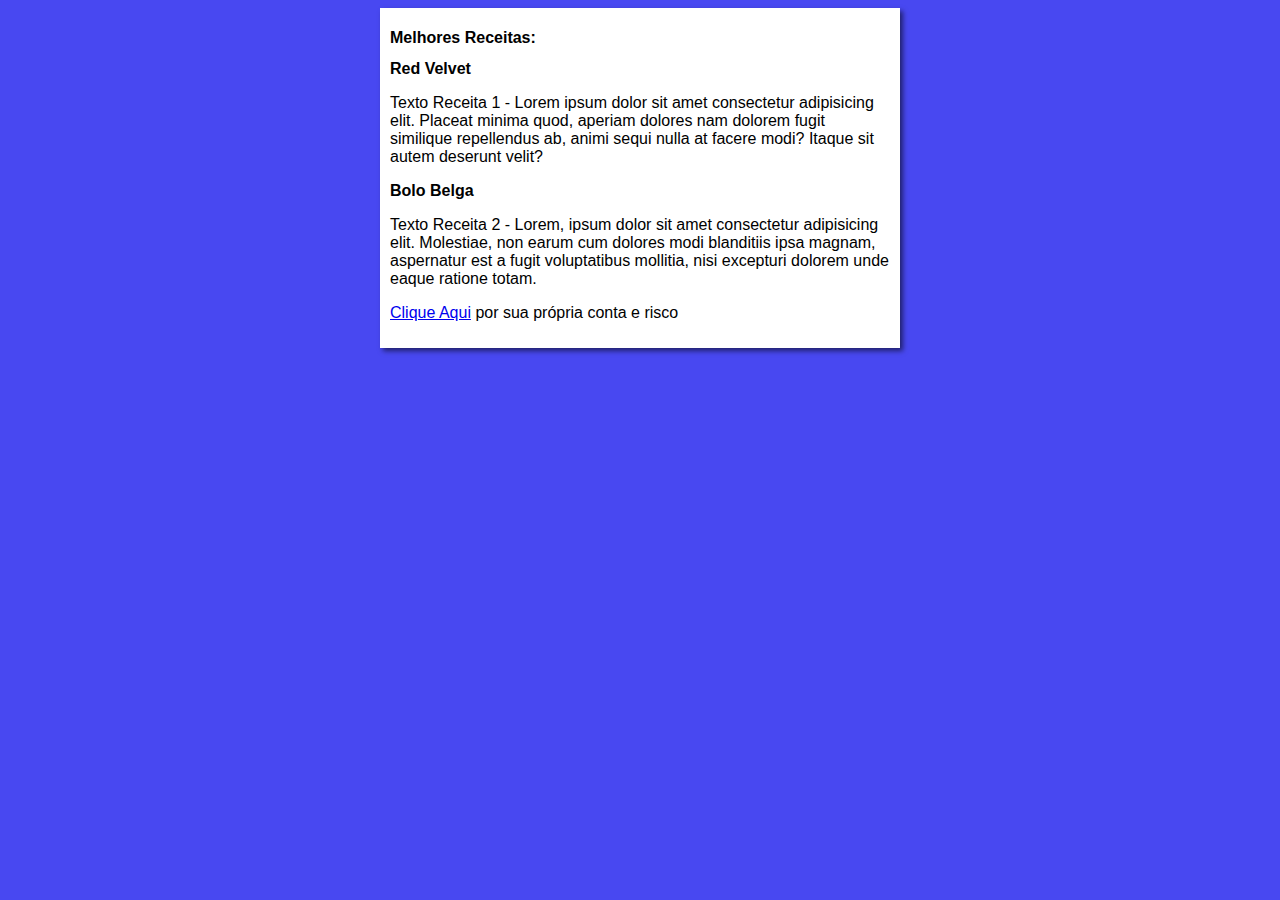
<file: index.html>
<!DOCTYPE html>
<html lang="pt-br">
<head>
    <meta charset="UTF-8">
    <meta name="viewport" content="width=device-width, initial-scale=1.0">
    <title>Receitas de Bolo</title>
    <link rel="stylesheet" href="estilos/style.css">
</head>
<body>
    <main>
        <header>
            <h1>Melhores Receitas:</h1>
        </header>
        <article>
            <h2>Red Velvet</h2>
            <p>Texto Receita 1 - Lorem ipsum dolor sit amet consectetur adipisicing elit. Placeat minima quod, aperiam dolores nam dolorem fugit similique repellendus ab, animi sequi nulla at facere modi? Itaque sit autem deserunt velit?</p>
        </article>
        <article>
            <h2>Bolo Belga</h2>
            <p>Texto Receita 2 - Lorem, ipsum dolor sit amet consectetur adipisicing elit. Molestiae, non earum cum dolores modi blanditiis ipsa magnam, aspernatur est a fugit voluptatibus mollitia, nisi excepturi dolorem unde eaque ratione totam.</p>
        </article>
        <p><a href="pg002.html" rel="next" target="_self">Clique Aqui</a> por sua própria conta e risco</p>
    </main>
</body>
</html>
</file>
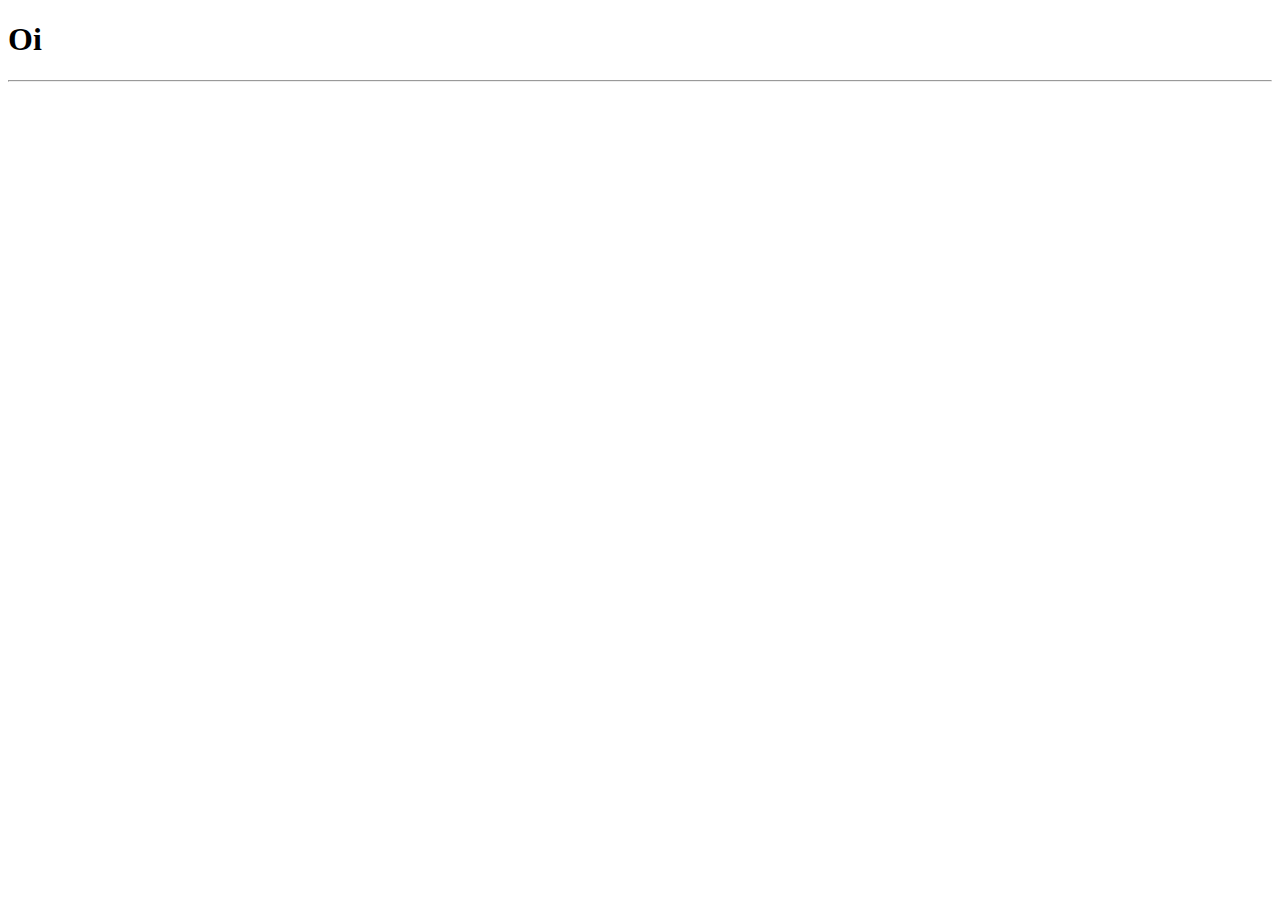
<file: site/index.html>
<!DOCTYPE html>
<html lang="pt-br">
<head>
    <meta charset="UTF-8">
    <meta name="viewport" content="width=device-width, initial-scale=1.0">
    <title>Site-teste do repositório</title>
</head>
<body>
    <h1>Oi</h1>
    <hr>
</body>
</html>
</file>
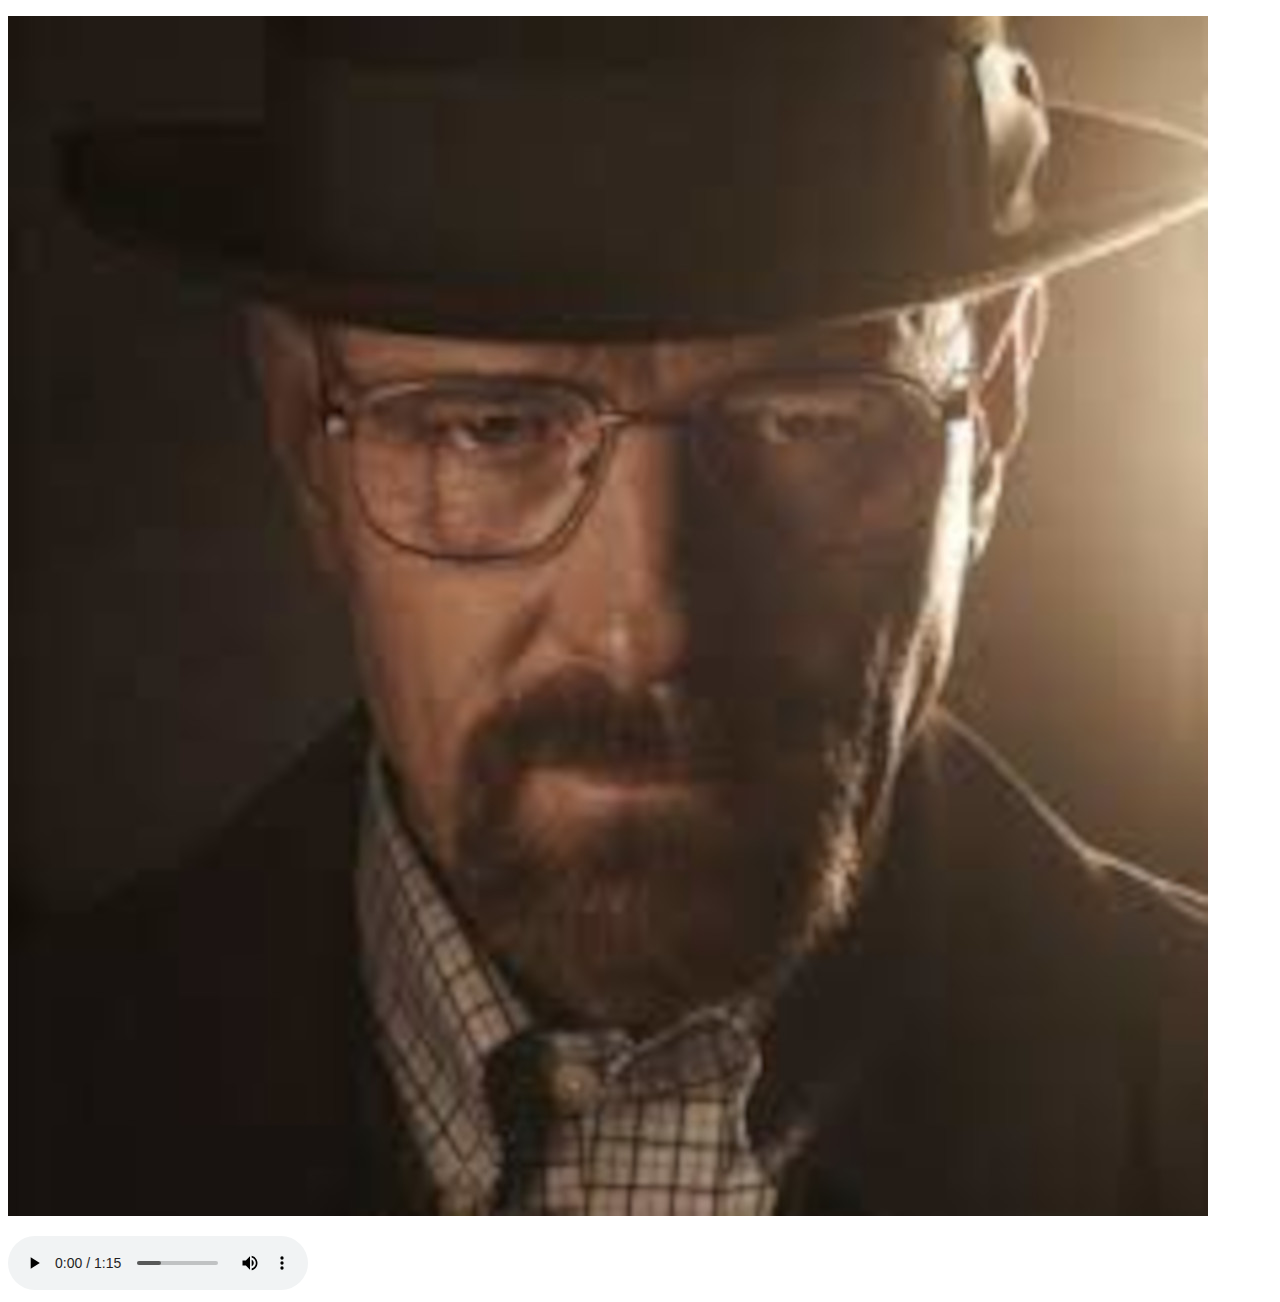
<file: pg002.html>
<!DOCTYPE html>
<html lang="pt-br">
<head>
    <meta charset="UTF-8">
    <meta name="viewport" content="width=device-width, initial-scale=1.0">
    <title>heisenborger</title>
</head>
<body>
    <p><img src="heisenborg.jpg" alt="gordaofoguetes"></p>

    <audio controls autoplay>
        <source src="bb.mp3" type="audio/mp3">
      </audio>
</body>
</html>
</file>
<file: estilos/style.css>
* {
    font-family: Arial, Helvetica, sans-serif ;
    font-size: 16px;


}

body {
    background-color:rgb(72, 72, 241) ;


}

main {
    background-color: white;
    width: 500px;
    margin: auto;
    padding: 10px;
    box-shadow: 3px 3px 5px rgba(0, 0, 0, 0.548);
}
</file>
